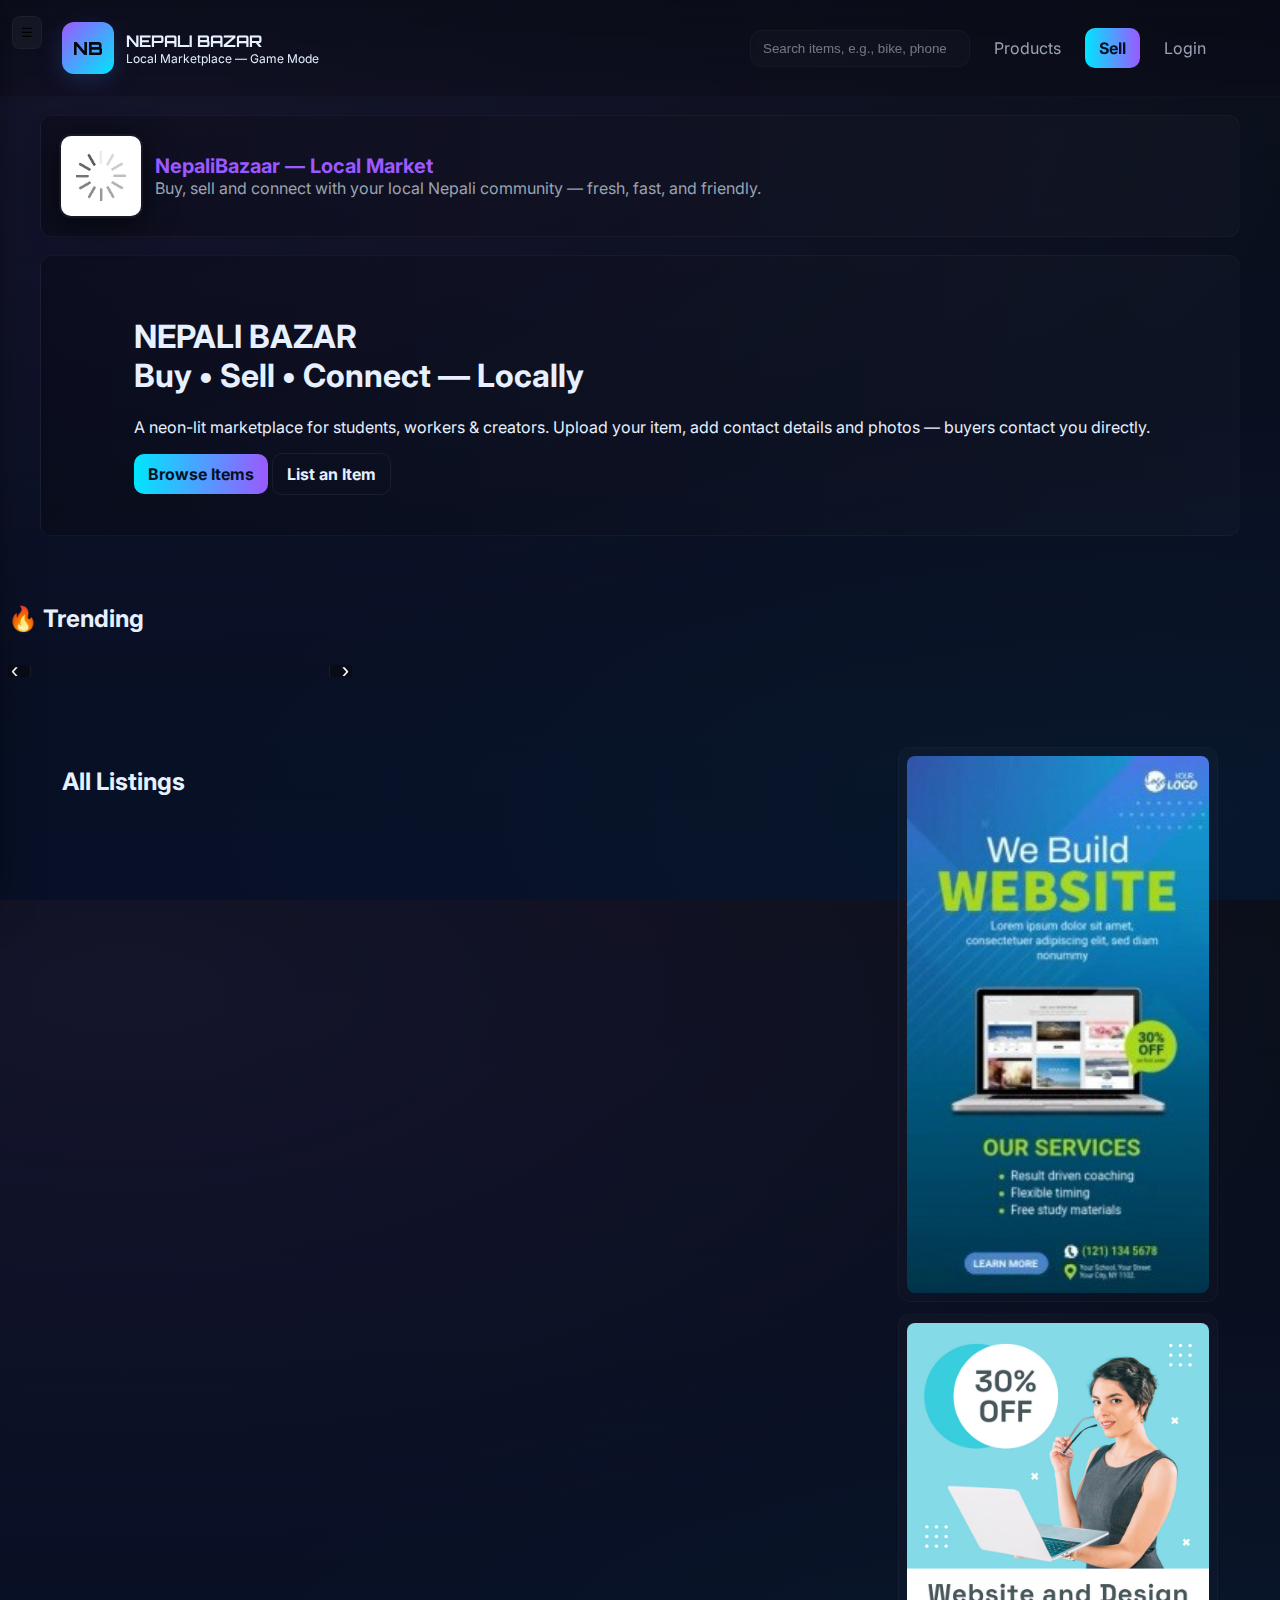
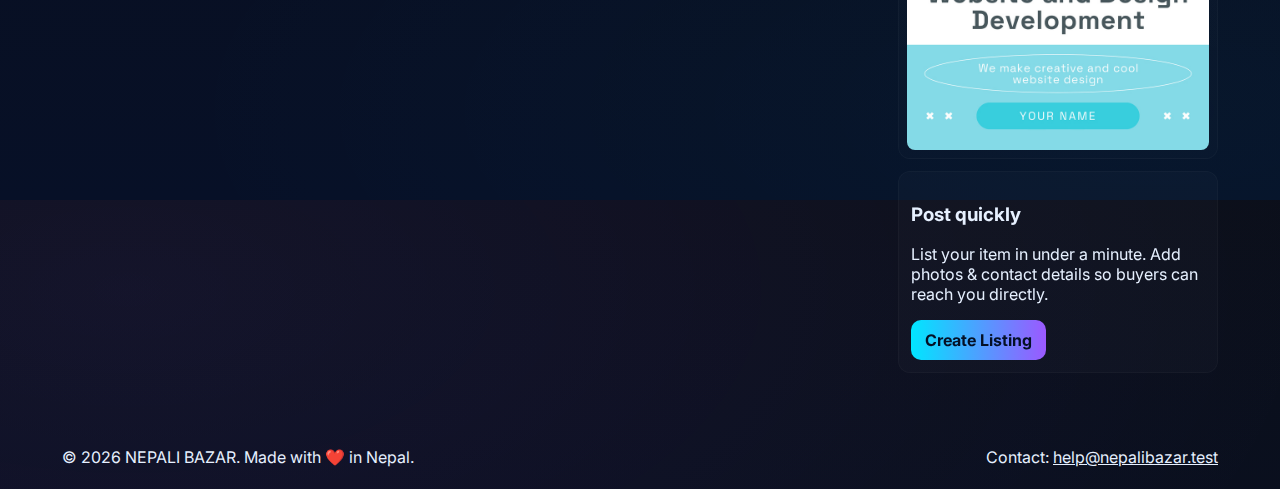
<file: index.html>
<!doctype html>
<html lang="en">
<head>
  <meta charset="utf-8" />
  <meta name="viewport" content="width=device-width,initial-scale=1" />
  <title>Nepali Bazar — Home</title>

  <!-- Fonts -->
  <link href="https://fonts.googleapis.com/css2?family=Orbitron:wght@500;700;900&family=Inter:wght@300;400;600;700&display=swap" rel="stylesheet">

  <!-- Main CSS -->
  <link rel="stylesheet" href="css/styles.css">

  <!-- Config + product data -->
  <script src="js/config.js"></script>
  <script src="js/product-data.js"></script>
</head>
<body class="dark-bg">

  <!-- Header -->
  <header class="site-header">
    <div class="container header-inner">
      <a href="index.html" class="brand">
        <div class="logo">NB</div>
        <div class="brand-text">
          <div class="brand-title"><span class="site-name">NEPALI BAZAR</span></div>
          <div class="brand-sub">Local Marketplace — Game Mode</div>
        </div>
      </a>

      <nav class="nav">
        <input id="global-search" placeholder="Search items, e.g., bike, phone" class="search-input" />
        <a href="products.html" class="nav-link">Products</a>
        <a href="sell.html" class="nav-link cta">Sell</a>
        <a href="login.html" id="login-link" class="nav-link">Login</a>
        <span id="user-info" class="nav-link" style="display:none;">
          <span id="username-display"></span> | <a href="#" id="logout-btn">Logout</a>
        </span>
      </nav>
    </div>
  </header>

  <!-- Hero banner inserted by assistant -->
  <section class="hero">
    <div class="hero-inner">
      <img src="assets/images/hero-1.jpg" alt="NepaliBazar logo" class="hero-logo"/>
      <div class="hero-text">
        <h1>NepaliBazaar — Local Market</h1>
        <p>Buy, sell and connect with your local Nepali community — fresh, fast, and friendly.</p>
      </div>
    </div>
  </section>

  <!-- Left collapsible sidebar -->
  <div id="leftbar" class="leftbar">
    <button id="left-close" class="left-close">✕</button>
    <nav>
      <a href="index.html">Home</a>
      <a href="products.html">Products</a>
      <a href="sell.html">Sell</a>
      <a href="profile.html">Profile</a>
    </nav>
  </div>
  <button id="left-toggle" class="left-toggle">☰</button>


  <!-- Hero -->
  <section class="hero">
    <div class="hero-overlay"></div>
    <div class="container hero-inner">
      <div class="hero-left">
        <h1 class="hero-title"><span class="accent site-name">NEPALI BAZAR</span><br>Buy • Sell • Connect — Locally</h1>
        <p class="hero-sub">A neon-lit marketplace for students, workers & creators. Upload your item, add contact details and photos — buyers contact you directly.</p>
        <div class="hero-cta">
          <a class="btn btn-primary" href="products.html">Browse Items</a>
          <a class="btn btn-ghost" href="sell.html">List an Item</a>
        </div>
      </div>
      <div class="hero-right"><!-- Dynamic featured ad injected --></div>
    </div>
  </section>

  <!-- Trending Section -->
  <section class="section trending container">
    <div class="section-head">
      <h2>🔥 Trending</h2>
    </div>
    <div class="trending-wrapper">
      <button class="arrow left" id="trending-left">&#8249;</button>
      <div class="trending-scroll" id="trending-scroll"></div>
      <button class="arrow right" id="trending-right">&#8250;</button>
    </div>
  </section>

  <!-- All Listings -->
  <main class="container main-grid">
    <section class="content">
      <div class="section-head"><h2>All Listings</h2></div>
      <div id="home-grid" class="card-grid"></div>
    </section>

    <aside class="sidebar">
      <div class="ad-slot"><img src="assets/images/ad1.jpg" alt="Ad 1" onerror="this.style.display='none'"/></div>
      <div class="ad-slot small"><img src="assets/images/ad2.jpg" alt="Ad 2" onerror="this.style.display='none'"/></div>
      <div class="sidebar-card">
        <h3>Post quickly</h3>
        <p class="muted">List your item in under a minute. Add photos & contact details so buyers can reach you directly.</p>
        <a class="btn btn-primary" href="sell.html">Create Listing</a>
      </div>
    </aside>
  </main>

  <!-- Footer -->
  <footer class="site-footer">
    <div class="container footer-inner">
      <div>© <span id="year"></span> <span class="site-name"></span>. Made with ❤️ in Nepal.</div>
      <div class="muted">Contact: <a href="mailto:help@nepalibazar.test">help@nepalibazar.test</a></div>
    </div>
  </footer>

  <!-- Scripts -->
  <script src="js/app.js"></script>
  <script src="js/nb-fixes.js"></script>
  <script>
    // Footer branding
    document.getElementById('year').textContent = new Date().getFullYear();
    document.querySelectorAll('.site-name').forEach(el => el.textContent = window.SITE_NAME || 'NEPALI BAZAR');

    // User session
    const loggedUser = localStorage.getItem("nb_logged_in_user");
    const loginLink = document.getElementById("login-link");
    const userInfo = document.getElementById("user-info");
    const usernameDisplay = document.getElementById("username-display");
    const logoutBtn = document.getElementById("logout-btn");

    if(loggedUser){
      loginLink.style.display = "none";
      userInfo.style.display = "inline";
      usernameDisplay.textContent = loggedUser;
    } else {
      loginLink.style.display = "inline";
      userInfo.style.display = "none";
    }

    logoutBtn.addEventListener("click", e => {
      e.preventDefault();
      localStorage.removeItem("nb_logged_in_user");
      location.reload();
    });

    // TRENDING (Pinned Ads)
    const trendingScroll = document.getElementById("trending-scroll");

    function renderTrending() {
      const pinnedProducts = (window.NB_PRODUCTS || []).filter(p => p.pinned);
      trendingScroll.innerHTML = "";
      pinnedProducts.forEach(p => {
        const card = document.createElement("div");
        card.className = "trending-card";
        card.innerHTML = `
          <img src="${p.images?.[0] || 'assets/images/placeholder.jpg'}" alt="${p.title}">
          <div class="info">
            <h4>${p.title}</h4>
            <p>Rs. ${p.price}</p>
          </div>`;
        trendingScroll.appendChild(card);
      });
    }

    document.getElementById("trending-left").onclick = () => {
      trendingScroll.scrollBy({ left: -300, behavior: "smooth" });
    };
    document.getElementById("trending-right").onclick = () => {
      trendingScroll.scrollBy({ left: 300, behavior: "smooth" });
    };

    // ALL LISTINGS
    let products = window.NB_PRODUCTS || [];
    const homeGrid = document.getElementById("home-grid");

    function saveProducts() {
      window.NB_PRODUCTS = products;
      localStorage.setItem(window.LOCAL_STORAGE_KEY || "nb_products_v1", JSON.stringify(products));
    }

    function renderHomeListings() {
      homeGrid.innerHTML = "";
      products.forEach(product => {
        const card = document.createElement("div");
        card.className = "product-card";
        card.innerHTML = `
          <img src="${product.images?.[0] || 'assets/images/placeholder.jpg'}" alt="">
          <h3>${product.title}</h3>
          <p>Price: Rs. ${product.price}</p>
          <p>Seller: ${product.seller}</p>
          <p>Location: ${product.location}</p>
          <p>${product.description}</p>
          ${loggedUser === "sohaum" ? `
            <button class="delete-btn">Delete</button>
            <button class="pin-btn">${product.pinned ? "📌 Unpin" : "📌 Pin"}</button>
          ` : ""}`;

        if(loggedUser === "sohaum") {
          // Delete button
          card.querySelector(".delete-btn").addEventListener("click", () => {
            if(confirm("Delete this listing?")) {
              products = products.filter(p => p.id !== product.id);
              saveProducts();
              renderHomeListings();
              renderTrending();
            }
          });

          // Pin button
          card.querySelector(".pin-btn").addEventListener("click", () => {
            const pinnedCount = products.filter(p => p.pinned).length;
            if(!product.pinned && pinnedCount >= 10) {
              alert("You can only pin up to 10 ads in Trending!");
              return;
            }
            product.pinned = !product.pinned;
            saveProducts();
            renderHomeListings();
            renderTrending();
          });
        }

        homeGrid.appendChild(card);
      });
    }

    renderHomeListings();
    renderTrending();
  </script>
  <script>
    // Left sidebar toggle
    (function(){
      const left = document.getElementById('leftbar');
      const toggle = document.getElementById('left-toggle');
      const closeBtn = document.getElementById('left-close');
      function openLeft(){ document.body.classList.add('left-open'); }
      function closeLeft(){ document.body.classList.remove('left-open'); }
      if(toggle) toggle.addEventListener('click', openLeft);
      if(closeBtn) closeBtn.addEventListener('click', closeLeft);
      // allow ESC to close
      document.addEventListener('keydown', function(e){ if(e.key === 'Escape') closeLeft(); });
    })();
  </script>
</body>
</html>
</file>
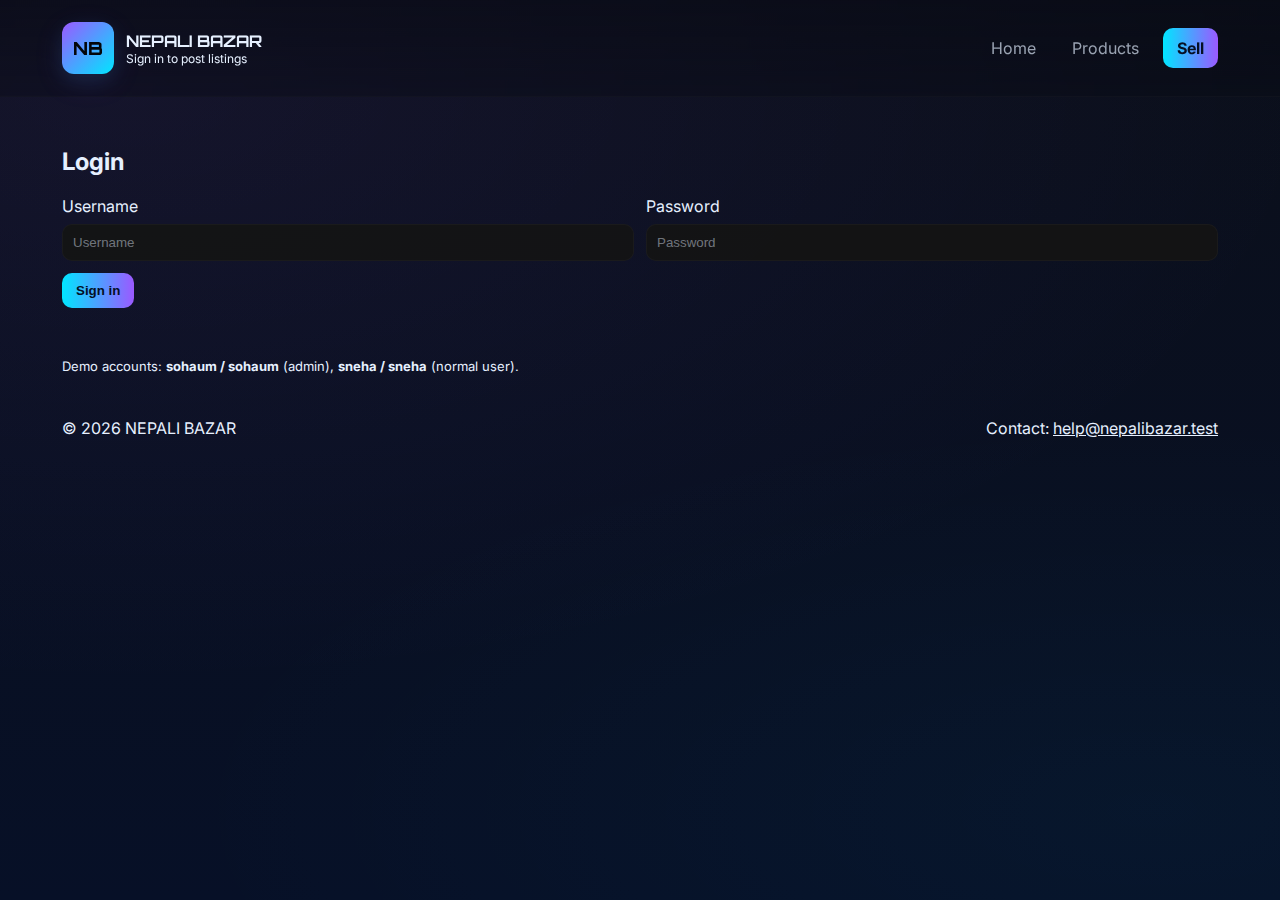
<file: login.html>
<!doctype html>
<html lang="en">
<head>
  <meta charset="utf-8" />
  <meta name="viewport" content="width=device-width,initial-scale=1" />
  <title>Login — Nepali Bazar</title>

  <!-- Fonts -->
  <link href="https://fonts.googleapis.com/css2?family=Orbitron:wght@500;700;900&family=Inter:wght@300;400;600;700&display=swap" rel="stylesheet">

  <!-- Main CSS -->
  <link rel="stylesheet" href="css/styles.css">
  <script src="js/config.js"></script>
  <script src="js/product-data.js"></script>
</head>
<body class="dark-bg">
  <header class="site-header">
    <div class="container header-inner">
      <a href="index.html" class="brand">
        <div class="logo">NB</div>
        <div class="brand-text">
          <div class="brand-title"><span class="site-name"></span></div>
          <div class="brand-sub">Sign in to post listings</div>
        </div>
      </a>

      <nav class="nav">
        <a href="index.html" class="nav-link">Home</a>
        <a href="products.html" class="nav-link">Products</a>
        <a href="sell.html" class="nav-link cta">Sell</a>
      </nav>
    </div>
  </header>

  <main class="container auth-wrap">
    <div class="auth-card">
      <h2>Login</h2>
      <form id="login-form" class="form-grid">
        <label>Username
          <input name="username" placeholder="Username" class="input" required />
        </label>
        <label>Password
          <input name="password" type="password" placeholder="Password" class="input" required />
        </label>
        <div class="form-actions">
          <button class="btn btn-primary" type="submit">Sign in</button>
        </div>
        <p id="login-msg" class="muted small"></p>
      </form>
      <div style="margin-top:12px" class="muted small">
        Demo accounts: <strong>sohaum / sohaum</strong> (admin), <strong>sneha / sneha</strong> (normal user).
      </div>
    </div>
  </main>

  <footer class="site-footer">
    <div class="container footer-inner">
      <div>© <span id="year"></span> <span class="site-name"></span></div>
      <div class="muted">Contact: <a href="mailto:help@nepalibazar.test">help@nepalibazar.test</a></div>
    </div>
  </footer>

  <script src="js/app.js"></script>
  <script>
    document.addEventListener("DOMContentLoaded", function(){
      document.getElementById('year').textContent = new Date().getFullYear();
      document.querySelectorAll('.site-name').forEach(el => el.textContent = window.SITE_NAME || 'NEPALI BAZAR');

      // demo credentials
      const accounts = {
        sohaum: 'sohaum', // admin
        sneha: 'sneha'    // regular user
      };

      const loginForm = document.getElementById('login-form');
      const loginMsg = document.getElementById('login-msg');

      loginForm.addEventListener('submit', function(e){
        e.preventDefault();
        const username = this.username.value.trim();
        const password = this.password.value.trim();
        if(accounts[username] && accounts[username] === password){
          localStorage.setItem('nb_logged_in_user', username);
          loginMsg.textContent = "✅ Login successful! Redirecting to your profile...";
          setTimeout(()=>{ window.location.href = "profile.html"; }, 600);
        } else {
          loginMsg.textContent = "❌ Invalid username or password!";
        }
      });
    });
  </script>
</body>
</html>
</file>
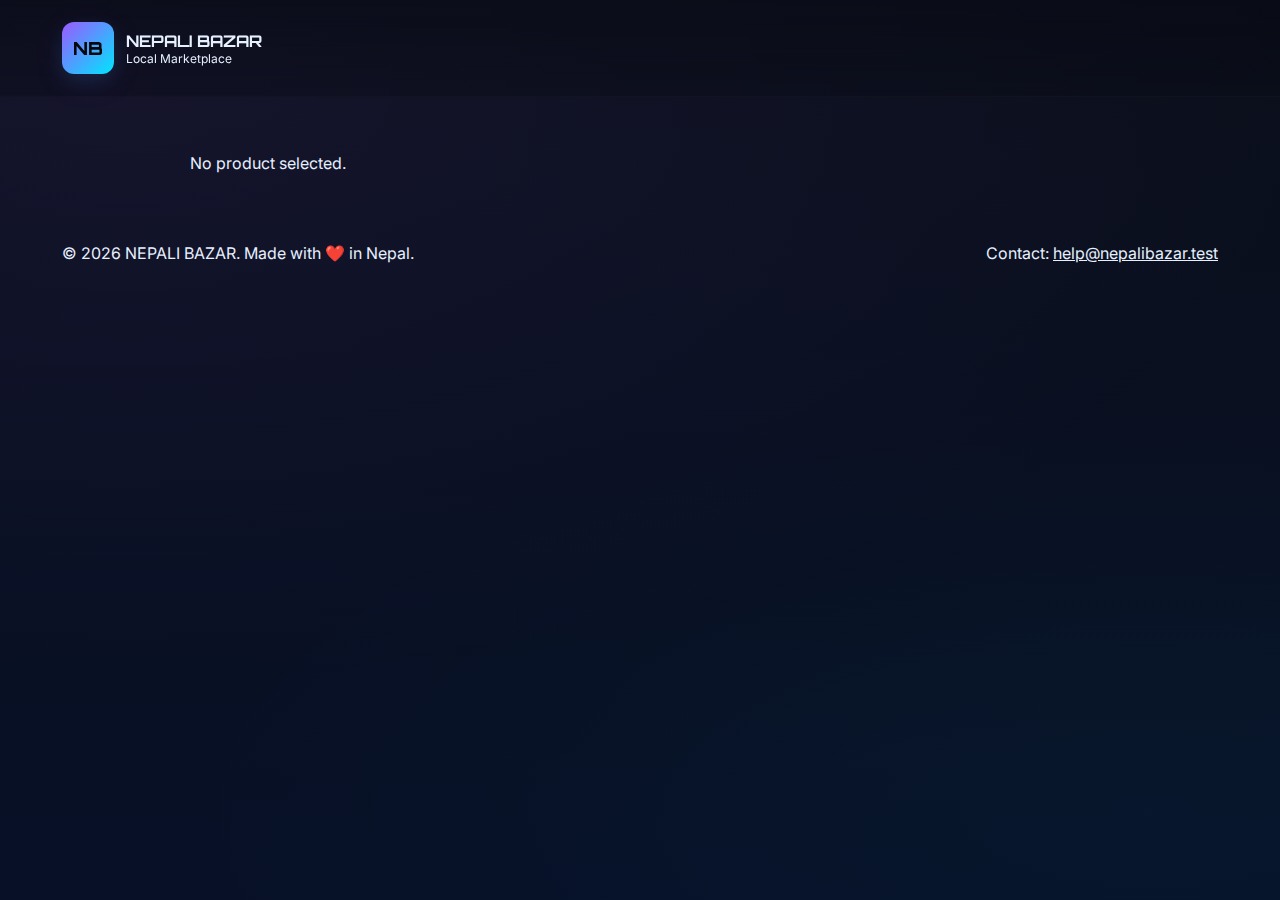
<file: product.html>
<!doctype html>
<html lang="en">
<head>
  <meta charset="utf-8" />
  <meta name="viewport" content="width=device-width,initial-scale=1" />
  <title>Product — Nepali Bazar</title>

  <!-- Fonts -->
  <link href="https://fonts.googleapis.com/css2?family=Orbitron:wght@500;700;900&family=Inter:wght@300;400;600;700&display=swap" rel="stylesheet">

  <!-- Styles -->
  <link rel="stylesheet" href="css/styles.css">

  <!-- Config + Data -->
  <script src="js/config.js"></script>
  <script src="js/product-data.js"></script>
</head>
<body class="dark-bg">

  <!-- Minimal header (no navigation) -->
  <header class="site-header">
    <div class="container header-inner">
      <a href="index.html" class="brand">
        <div class="logo">NB</div>
        <div class="brand-text">
          <div class="brand-title"><span class="site-name"></span></div>
          <div class="brand-sub">Local Marketplace</div>
        </div>
      </a>
    </div>
  </header>

  <!-- Product detail -->
  <main class="container product-detail-wrap" style="padding:2rem 0;">
    <div id="product-detail" class="product-detail" style="max-width:900px;margin:0 auto;"></div>
  </main>

  <!-- Footer -->
  <footer class="site-footer">
    <div class="container footer-inner">
      <div>© <span id="year"></span> <span class="site-name"></span>. Made with ❤️ in Nepal.</div>
      <div class="muted">Contact: <a href="mailto:help@nepalibazar.test">help@nepalibazar.test</a></div>
    </div>
  </footer>

  <!-- App -->
  <script src="js/app.js"></script>
  <script>
    // Year + site name
    document.getElementById('year').textContent = new Date().getFullYear();
    document.querySelectorAll('.site-name').forEach(el => el.textContent = window.SITE_NAME || 'NEPALI BAZAR');

    // Render single product
    (function(){
      const url = new URL(window.location.href);
      const id = url.searchParams.get('id');
      if(!id){ document.getElementById('product-detail').innerHTML = '<p class="muted">No product selected.</p>'; return; }

      const products = (typeof window.getProducts === 'function') ? window.getProducts() : (window.NB_PRODUCTS||[]);
      const product = products.find(p => p.id === id);
      if(!product){ document.getElementById('product-detail').innerHTML = '<p class="muted">Product not found.</p>'; return; }

      function escapeHtml(s){ return s ? String(s).replace(/[&<>\"']/g, m=> ({'&':'&amp;','<':'&lt;','>':'&gt;','"':'&quot;',"'":'&#39;'})[m]) : ""; }
      function numberWithCommas(x){ try{ return Number(x).toLocaleString('en-IN'); }catch(e){ return x; } }

      const img = product.images && product.images[0] ? product.images[0] : 'assets/images/placeholder.jpg';
      const priceDisplay = (Number(product.price) === 0) ? 'FREE' : (product.currency || 'Rs.') + ' ' + numberWithCommas(product.price);

      const html = `
        <div style="display:flex;flex-wrap:wrap;gap:2rem;align-items:flex-start;">
          <div style="flex:1;min-width:260px;">
            <img src="${escapeHtml(img)}" alt="${escapeHtml(product.title)}" style="width:100%;border-radius:12px;object-fit:cover;" onerror="this.src='assets/images/placeholder.jpg'"/>
          </div>
          <div style="flex:1;min-width:260px;">
            <h1 style="margin-top:0">${escapeHtml(product.title)}</h1>
            <div style="font-size:1.3rem;font-weight:700;margin:0.5rem 0;">${priceDisplay}</div>
            <div class="muted">Location: ${escapeHtml(product.location||'')}</div>
            <div class="muted">Seller: ${escapeHtml(product.seller||'')}</div>
            <hr style="opacity:0.1;margin:1rem 0;">
            <p>${escapeHtml(product.description||'No description provided.')}</p>
            <div style="margin-top:1.5rem;">
              <a class="btn btn-primary" href="mailto:${encodeURIComponent(product.contact)}?subject=${encodeURIComponent('Interested in '+product.title)}">Contact Seller</a>
            </div>
          </div>
        </div>
      `;
      document.getElementById('product-detail').innerHTML = html;
    })();
  </script>
</body>
</html>
</file>
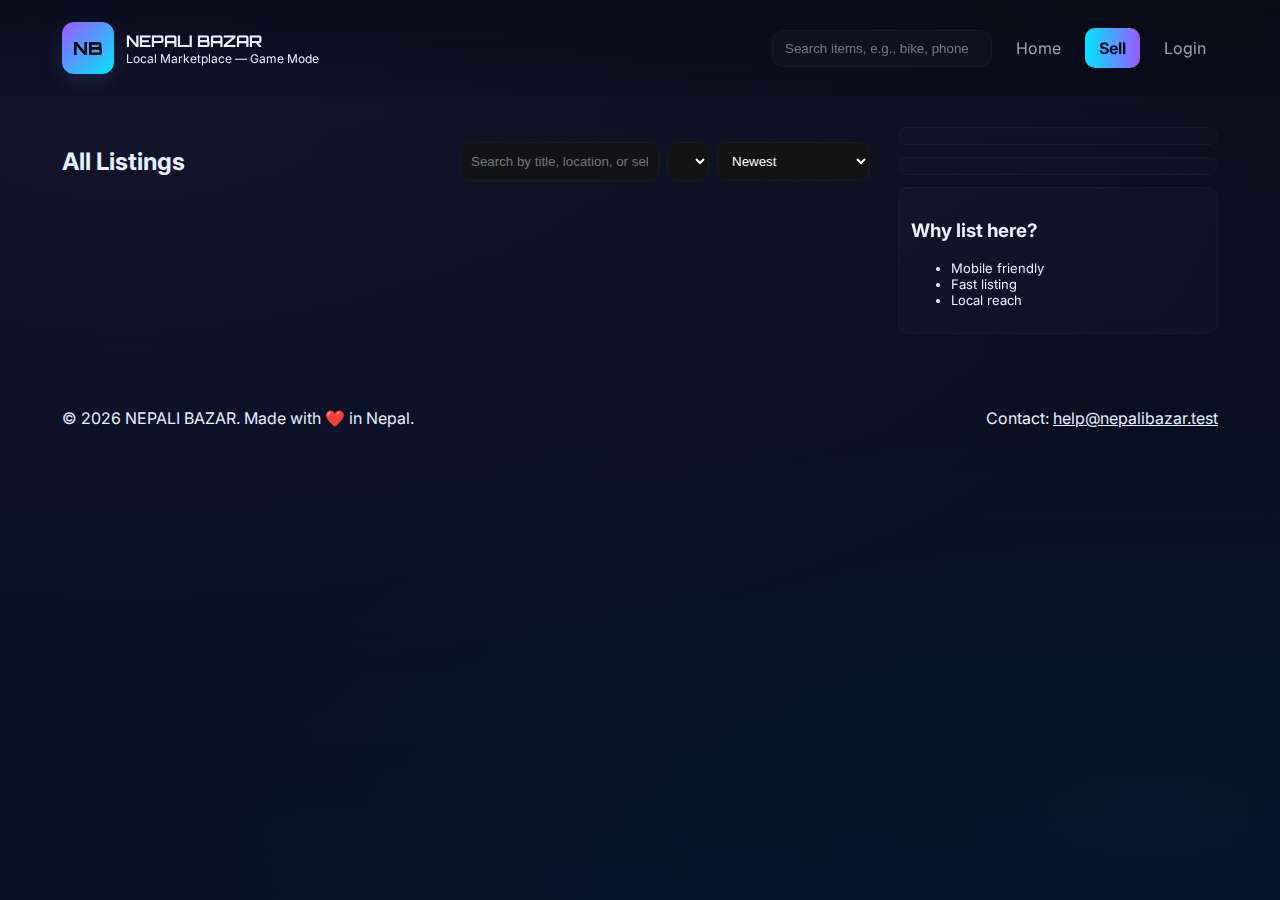
<file: products.html>
<!doctype html>
<html lang="en">
<head>
  <meta charset="utf-8" />
  <meta name="viewport" content="width=device-width,initial-scale=1" />
  <title>Products — Nepali Bazar</title>

  <!-- Fonts -->
  <link href="https://fonts.googleapis.com/css2?family=Orbitron:wght@500;700;900&family=Inter:wght@300;400;600;700&display=swap" rel="stylesheet">

  <!-- Main CSS -->
  <link rel="stylesheet" href="css/styles.css">

  <!-- Config + product bootstrap -->
  <script src="js/config.js"></script>
  <script src="js/product-data.js"></script>
</head>
<body class="dark-bg">
  <!-- Header -->
  <header class="site-header">
    <div class="container header-inner">
      <a href="index.html" class="brand">
        <div class="logo">NB</div>
        <div class="brand-text">
          <div class="brand-title"><span class="site-name"></span></div>
          <div class="brand-sub">Local Marketplace — Game Mode</div>
        </div>
      </a>

      <nav class="nav">
        <input id="global-search-top" placeholder="Search items, e.g., bike, phone" class="search-input" />
        <a href="index.html" class="nav-link">Home</a>
        <a href="sell.html" class="nav-link cta">Sell</a>
        <a href="login.html" id="login-link" class="nav-link">Login</a>
        <span id="user-info" class="nav-link" style="display:none;">
          <span id="username-display"></span> | <a href="#" id="logout-btn">Logout</a>
        </span>
      </nav>
    </div>
  </header>

  <!-- Main Content -->
  <main class="container main-grid products-page">
    <section class="content wide">
      <div class="section-head">
        <h2>All Listings</h2>
        <div class="controls">
          <input id="search-products" class="input" placeholder="Search by title, location, or seller" />
          <select id="filter-category" class="select"></select>
          <select id="filter-sort" class="select">
            <option value="new">Newest</option>
            <option value="price-asc">Price: Low → High</option>
            <option value="price-desc">Price: High → Low</option>
          </select>
        </div>
      </div>

      <div class="content-grid">
        <div id="products-grid" class="card-grid products-grid"></div>
      </div>

      <div id="products-pagination" class="pagination"></div>
    </section>

    <aside class="sidebar">
      <!-- Ads injected by app.js -->
      <div class="ad-slot tall"></div>
      <div class="ad-slot small"></div>

      <div class="sidebar-card">
        <h3>Why list here?</h3>
        <ul class="muted small">
          <li>Mobile friendly</li>
          <li>Fast listing</li>
          <li>Local reach</li>
        </ul>
      </div>
    </aside>
  </main>

  <!-- Footer -->
  <footer class="site-footer">
    <div class="container footer-inner">
      <div>© <span id="year"></span> <span class="site-name"></span>. Made with ❤️ in Nepal.</div>
      <div class="muted">Contact: <a href="mailto:help@nepalibazar.test">help@nepalibazar.test</a></div>
    </div>
  </footer>

  <!-- Scripts -->
  <script src="js/app.js"></script>
  <script>
    // Footer branding
    document.getElementById('year').textContent = new Date().getFullYear();
    document.querySelectorAll('.site-name').forEach(el => el.textContent = window.SITE_NAME || 'NEPALI BAZAR');

    // Logged-in state
    const loggedUser = localStorage.getItem("nb_logged_in_user");
    const loginLink = document.getElementById("login-link");
    const userInfo = document.getElementById("user-info");
    const usernameDisplay = document.getElementById("username-display");
    const logoutBtn = document.getElementById("logout-btn");

    if (loggedUser) {
      loginLink.style.display = "none";
      userInfo.style.display = "inline";
      usernameDisplay.textContent = loggedUser;
    } else {
      loginLink.style.display = "inline";
      userInfo.style.display = "none";
    }

    logoutBtn.addEventListener("click", function(e){
      e.preventDefault();
      localStorage.removeItem("nb_logged_in_user");
      location.reload();
    });
  </script>
  <script src="js/nb-fixes.js"></script>
</body>
</html>
</file>
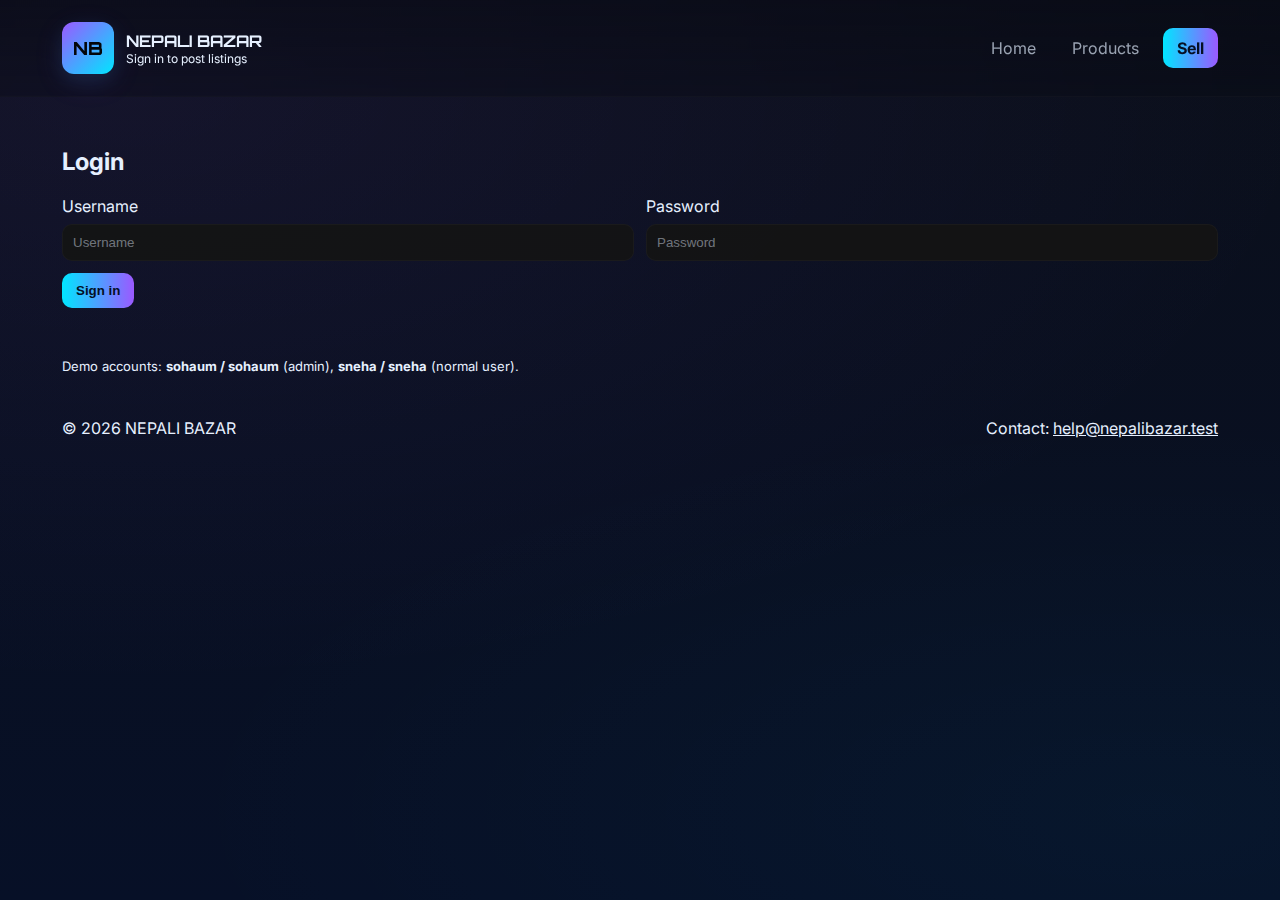
<file: profile.html>
<!doctype html>
<html lang="en">
<head>
  <meta charset="utf-8" />
  <meta name="viewport" content="width=device-width,initial-scale=1" />
  <title>Profile — Nepali Bazar</title>

  <!-- Fonts -->
  <link href="https://fonts.googleapis.com/css2?family=Orbitron:wght@500;700;900&family=Inter:wght@300;400;600;700&display=swap" rel="stylesheet">

  <!-- Main CSS -->
  <link rel="stylesheet" href="css/styles.css">
  <style>
    /* small tweak for layout parity with index but no hero */
    .profile-header-note { color: var(--muted); margin-bottom: 8px; }
  </style>
  <script src="js/config.js"></script>
  <script src="js/product-data.js"></script>
</head>
<body class="dark-bg">
  <header class="site-header">
    <div class="container header-inner">
      <a href="index.html" class="brand">
        <div class="logo">NB</div>
        <div class="brand-text">
          <div class="brand-title"><span class="site-name"></span></div>
          <div class="brand-sub">Your profile & listings</div>
        </div>
      </a>

      <nav class="nav">
        <input id="global-search-top" placeholder="Search items..." class="search-input" />
        <a href="index.html" class="nav-link">Home</a>
        <a href="products.html" class="nav-link">Products</a>
        <a href="sell.html" class="nav-link cta">Sell</a>
        <a href="login.html" id="login-link" class="nav-link">Login</a>
        <span id="user-info" class="nav-link" style="display:none;">
          <span id="username-display"></span> | <a href="#" id="logout-btn">Logout</a>
        </span>
        <a id="profile-link" class="nav-link" href="profile.html" style="display:none;">Profile</a>
      </nav>
    </div>
  </header>

  <main class="container main-grid">
    <section class="content">
      <div class="section-head">
        <h2>Profile - Your Listings </h2>
        <div class="controls">
          <a class="btn btn-primary" href="sell.html">Create Listing</a>
        </div>
      </div>

      <p class="profile-header-note muted small">This page shows listings posted by you. From here you can remove only your items (admin can remove any).</p>

      <div id="profile-listings" class="card-grid"></div>
    </section>

    <aside class="sidebar">
      <div class="ad-slot"></div>
      <div class="ad-slot small"></div>

      <div class="sidebar-card">
        <h3>Profile actions</h3>
        <p class="muted small">Signed in as <strong id="profile-username"></strong></p>
        <p class="muted small">Only items you posted are shown here. Admin (sohaum) can delete all items.</p>
      </div>
    </aside>
  </main>

  <footer class="site-footer">
    <div class="container footer-inner">
      <div>© <span id="year"></span> <span class="site-name"></span></div>
      <div class="muted">Contact: <a href="mailto:help@nepalibazar.test">help@nepalibazar.test</a></div>
    </div>
  </footer>

  <!-- Optional modal placeholder used by app.js -->
  <div id="nb-modal" class="nb-modal" style="display:none;">
    <div class="nb-modal-content">
      <button class="nb-modal-close">✕</button>
      <div id="nb-modal-body"></div>
    </div>
  </div>

  <script src="js/app.js"></script>
  <script>
    // basic setup for profile page
    document.getElementById('year').textContent = new Date().getFullYear();
    document.querySelectorAll('.site-name').forEach(el => el.textContent = window.SITE_NAME || 'NEPALI BAZAR');

    // enforce login
    (function(){
      const user = localStorage.getItem('nb_logged_in_user');
      if(!user){
        alert('Please log in to access your profile.');
        window.location.href = 'login.html';
        return;
      }
      document.getElementById('profile-username').textContent = user;

      // show profile link in header (app.js will also ensure header UI)
      const p = document.getElementById('profile-link'); if(p) p.style.display = 'inline';

      // render profile listings (app.js exposes renderProfilePage)
      if(window.renderProfilePage) window.renderProfilePage();
    })();
  </script>
</body>
</html>
</file>
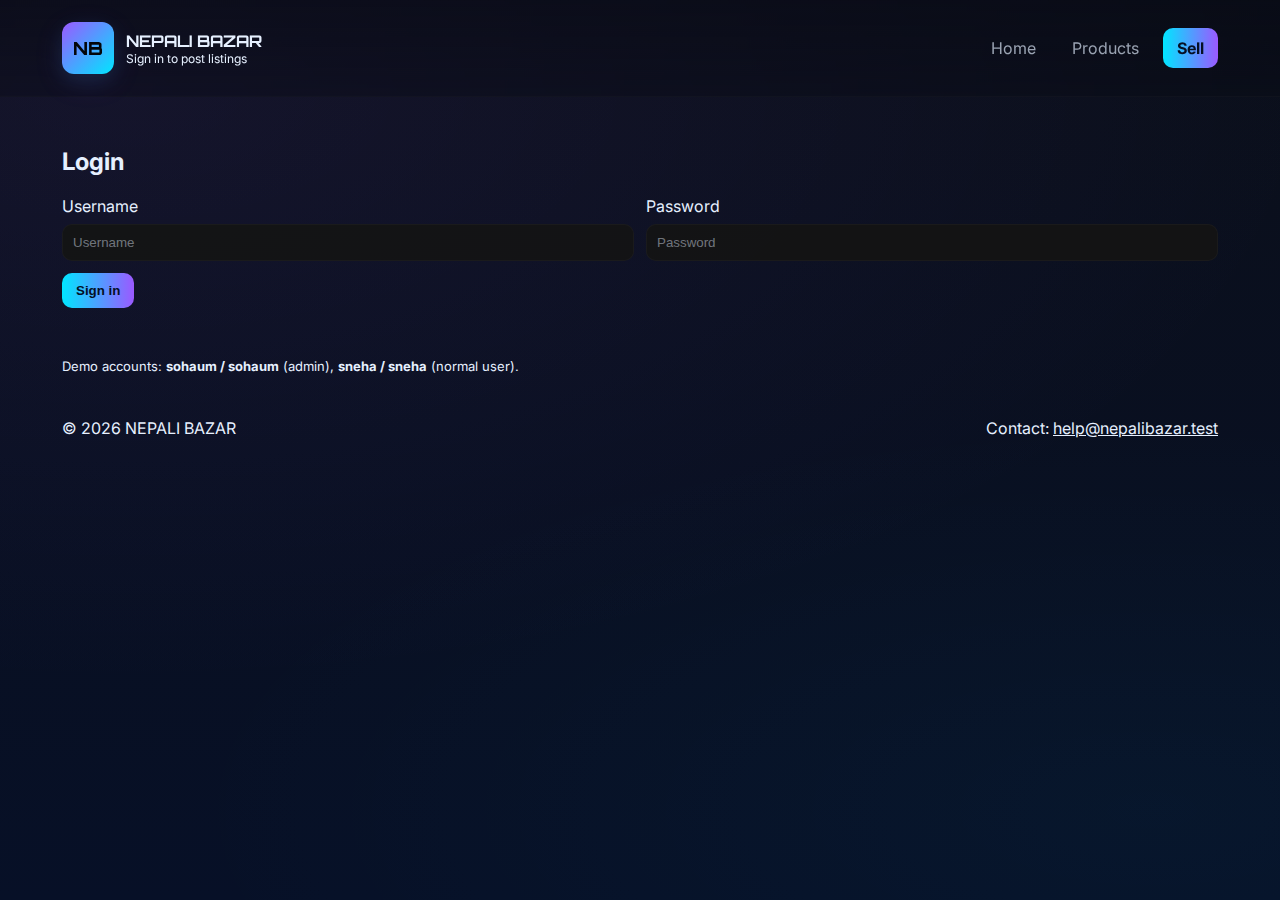
<file: sell.html>
<!doctype html>
<html lang="en">
<head>
  <meta charset="utf-8" />
  <meta name="viewport" content="width=device-width,initial-scale=1" />
  <title>Sell — Nepali Bazar</title>

  <!-- Fonts -->
  <link href="https://fonts.googleapis.com/css2?family=Orbitron:wght@500;700;900&family=Inter:wght@300;400;600;700&display=swap" rel="stylesheet">

  <!-- Main CSS -->
  <link rel="stylesheet" href="css/styles.css">

  <script src="js/config.js"></script>
  <script src="js/product-data.js"></script>
</head>
<body class="dark-bg">

  <!-- Header -->
  <header class="site-header">
    <div class="container header-inner">
      <a href="index.html" class="brand">
        <div class="logo">NB</div>
        <div class="brand-text">
          <div class="brand-title"><span class="site-name"></span></div>
          <div class="brand-sub">Post your item — Easy & fast</div>
        </div>
      </a>

      <nav class="nav">
        <input id="global-search-sell" placeholder="Search items..." class="search-input" />
        <a href="index.html" class="nav-link">Home</a>
        <a href="products.html" class="nav-link">Products</a>
        <a href="login.html" id="login-link" class="nav-link">Login</a>
        <span id="user-info" class="nav-link" style="display:none;">
          <span id="username-display"></span> | <a href="#" id="logout-btn">Logout</a>
        </span>
      </nav>
    </div>
  </header>

  <!-- Main -->
  <main class="container sell-wrap">
    <section class="sell-card">
      <h2>Create a listing</h2>
      <p class="muted">No buyers here — only contact details will be shown. Add good photos and a clear contact method.</p>

      <form id="sell-form" class="form-grid">
        <label>Title
          <input name="title" required maxlength="100" class="input" placeholder="e.g. Gaming laptop GTX 1660 - Kathmandu"/>
        </label>

        <label>Category
          <select name="category" class="select">
            <option>Electronics</option>
            <option>Vehicles</option>
            <option>Books</option>
            <option>Clothing</option>
            <option>Furniture</option>
            <option>Other</option>
          </select>
        </label>

        <label>Price (Rs)
          <input name="price" id="price-input" type="number" required class="input" placeholder="e.g. 85000" />
        </label>

        <label>Province
          <select name="province" id="province" class="select" required>
            <option value="">Select Province</option>
          </select>
        </label>

        <label>City
          <select name="city" id="city" class="select" required>
            <option value="">Select City</option>
          </select>
        </label>

        <label>Contact (Phone or Email)
          <input name="contact" id="contact-input" required class="input" placeholder="98XXXXXXXX (10 digits) or email@example.com" />
        </label>

        <label>Description
          <textarea name="description" rows="6" class="input" placeholder="Describe condition, age, extras..."></textarea>
        </label>

        <label>Upload photos (up to 6)
          <input id="image-input" name="images" type="file" accept="image/*" multiple class="input" />
        </label>

        <label>Expiry Date (max 7 days)
          <input name="expiryDate" id="expiryDate" type="date" required class="input" />
        </label>

        <div class="preview-area" id="image-preview"></div>

        <div class="form-actions">
          <button class="btn btn-primary" type="submit">Publish Listing</button>
          <button class="btn" type="reset">Reset</button>
        </div>

        <div id="sell-msg" class="muted small"></div>
      </form>
    </section>
  </main>

  <!-- Footer -->
  <footer class="site-footer">
    <div class="container footer-inner">
      <div>© <span id="year"></span> <span class="site-name"></span></div>
      <div class="muted">Contact: <a href="mailto:help@nepalibazar.test">help@nepalibazar.test</a></div>
    </div>
  </footer>

  <!-- Scripts -->
  <script src="js/app.js"></script>
  <script>
    document.addEventListener("DOMContentLoaded", function(){
      // --- Login check ---
      const loggedUser = localStorage.getItem("nb_logged_in_user");
      if(!loggedUser){
        alert("You must log in to post a listing!");
        window.location.href = "login.html";
        return;
      }

      // Navbar user info
      const loginLink = document.getElementById("login-link");
      const userInfo = document.getElementById("user-info");
      const usernameDisplay = document.getElementById("username-display");
      const logoutBtn = document.getElementById("logout-btn");

      loginLink.style.display = "none";
      userInfo.style.display = "inline";
      usernameDisplay.textContent = loggedUser;

      logoutBtn.addEventListener("click", function(e){
        e.preventDefault();
        localStorage.removeItem("nb_logged_in_user");
        window.location.href = "login.html";
      });

      // --- Province/City dropdown ---
      const provinces = {
        "Province 1": ["Biratnagar","Dharan","Itahari"],
        "Madhesh": ["Janakpur","Birgunj","Lahan"],
        "Bagmati": ["Kathmandu","Lalitpur","Bhaktapur","Hetauda"],
        "Gandaki": ["Pokhara","Gorkha","Baglung"],
        "Lumbini": ["Butwal","Bhairahawa","Nepalgunj"],
        "Karnali": ["Surkhet","Jumla","Dailekh"],
        "Sudurpashchim": ["Dhangadhi","Mahendranagar","Tikapur"]
      };

      const provinceSelect = document.getElementById("province");
      const citySelect = document.getElementById("city");

      Object.keys(provinces).forEach(p=>{
        const opt = document.createElement("option");
        opt.value = p;
        opt.textContent = p;
        provinceSelect.appendChild(opt);
      });

      provinceSelect.addEventListener("change", function(){
        citySelect.innerHTML = '<option value="">Select City</option>';
        (provinces[this.value]||[]).forEach(c=>{
          const opt = document.createElement("option");
          opt.value = c;
          opt.textContent = c;
          citySelect.appendChild(opt);
        });
      });

      // --- Expiry date: limit to today → +7 days ---
      const expiryInput = document.getElementById("expiryDate");
      const today = new Date();
      const yyyy = today.getFullYear();
      const mm = String(today.getMonth()+1).padStart(2,"0");
      const dd = String(today.getDate()).padStart(2,"0");
      const minDate = `${yyyy}-${mm}-${dd}`;
      const maxDate = new Date(today);
      maxDate.setDate(today.getDate() + 7);
      const maxY = maxDate.getFullYear();
      const maxM = String(maxDate.getMonth()+1).padStart(2,"0");
      const maxD = String(maxDate.getDate()).padStart(2,"0");
      expiryInput.min = minDate;
      expiryInput.max = `${maxY}-${maxM}-${maxD}`;

      // Footer year + site name
      document.getElementById('year').textContent = new Date().getFullYear();
      document.querySelectorAll('.site-name').forEach(el => el.textContent = window.SITE_NAME || 'NEPALI BAZAR');
    });
  </script>
  <script src="js/nb-fixes.js"></script>
</body>
</html>
</file>
<file: css/styles.css>
/* NEPALI BAZAR - Game-like neon aesthetic CSS
   Cleaned version without Hero
*/

:root{
  --bg-1: #0b0f1a;
  --bg-2: #071027;
  --neon-1: #00e6ff;
  --neon-2: #9b59ff;
  --glass: rgba(255,255,255,0.04);
  --muted: #9aa3b2;
  --maxwidth: 1200px;
  --radius: 14px;
  --accent: #00e6ff;
  --accent-2: #9b59ff;
}

/* Base */
*{box-sizing:border-box}
html,body{height:100%}
body{
  margin:0;
  font-family:"Inter", system-ui, -apple-system, "Segoe UI", Roboto, "Helvetica Neue", Arial;
  background: radial-gradient(1200px 600px at 10% 10%, rgba(155,89,255,0.07), transparent),
              radial-gradient(1000px 400px at 90% 90%, rgba(0,230,255,0.03), transparent),
              linear-gradient(180deg,var(--bg-1),var(--bg-2));
  color:#e6f0ff;
  -webkit-font-smoothing:antialiased;
  -moz-osx-font-smoothing:grayscale;
  min-height:100%;
}

/* animated star grid */
body::before{
  content:"";
  position:fixed;
  inset:0;
  background-image:
    radial-gradient(1px 1px at 10% 20%, rgba(255,255,255,0.06) 50%, transparent 51%),
    radial-gradient(1px 1px at 60% 40%, rgba(255,255,255,0.04) 50%, transparent 51%),
    radial-gradient(1px 1px at 40% 80%, rgba(255,255,255,0.03) 50%, transparent 51%);
  opacity:0.6;
  pointer-events:none;
  animation: twinkle 6s linear infinite;
}
@keyframes twinkle{
  0%{transform:translateY(0)}
  50%{transform:translateY(-8px)}
  100%{transform:translateY(0)}
}

/* Layout helpers */
.container{max-width:var(--maxwidth);margin:0 auto;padding:22px}
.header-inner, .footer-inner{display:flex;align-items:center;justify-content:space-between;gap:16px}

/* Header */
.site-header{
  position:sticky;
  top:0;
  z-index:40;
  backdrop-filter: blur(6px);
  border-bottom:1px solid rgba(255,255,255,0.03);
  margin-bottom:8px;
  background:linear-gradient(180deg, rgba(8,10,20,0.6), rgba(8,10,20,0.35));
}
.brand{display:flex;align-items:center;gap:12px;text-decoration:none;color:inherit}
.logo{
  width:52px;height:52px;border-radius:12px;display:grid;place-items:center;
  background:linear-gradient(135deg,var(--neon-2),var(--neon-1));
  color:#03060a;font-weight:800;font-family:"Orbitron",sans-serif;font-size:18px;
  box-shadow:0 8px 30px rgba(155,89,255,0.12), 0 6px 20px rgba(0,230,255,0.08);
}
.brand-title{font-weight:700;font-family:"Orbitron",sans-serif}
.brand-sub{font-size:12px;color:var(--muted)}

/* Nav */
.nav{display:flex;align-items:center;gap:12px}
.nav-link{color:var(--muted);text-decoration:none;padding:8px 12px;border-radius:10px}
.nav-link:hover{color:white;background:linear-gradient(90deg,rgba(255,255,255,0.03),rgba(255,255,255,0.02))}
.nav-link.cta{background:linear-gradient(90deg,var(--neon-1),var(--neon-2));color:#061024;font-weight:700;padding:10px 14px;border-radius:10px}
.search-input{background:rgba(255,255,255,0.02);border:1px solid rgba(255,255,255,0.03);padding:10px 12px;border-radius:12px;color:#e6f0ff;min-width:220px}
.search-input::placeholder{color:rgba(230,240,255,0.45)}

/* Main grid */
.main-grid{display:grid;grid-template-columns:1fr 320px;gap:20px;padding-bottom:40px}
.content{padding-right:8px}
.sidebar{position:sticky;top:100px;align-self:start}

/* Cards grid */
.card-grid{display:grid;grid-template-columns:repeat(auto-fill,minmax(240px,1fr));gap:18px}
.card{
  background:linear-gradient(180deg, rgba(255,255,255,0.02), rgba(255,255,255,0.01));
  border-radius:12px;padding:12px;border:1px solid rgba(255,255,255,0.03);
  box-shadow:0 6px 26px rgba(10,14,24,0.6);
  transition:transform .18s ease, box-shadow .18s ease;
  display:flex;flex-direction:column;gap:10px;
}
.card:hover{transform:translateY(-8px);box-shadow:0 20px 60px rgba(0,0,0,0.7)}
.card .thumb{height:160px;border-radius:10px;overflow:hidden;background:#061024;display:grid;place-items:center}
.card .thumb img{width:100%;height:100%;object-fit:cover;display:block}
.card .title{font-weight:700}
.card .price{color:var(--neon-1);font-weight:800}
.card .meta{display:flex;justify-content:space-between;align-items:center;font-size:13px;color:var(--muted)}

/* Sidebar ads */
.ad-slot{background:linear-gradient(180deg, rgba(255,255,255,0.02), rgba(255,255,255,0.01));border-radius:12px;padding:8px;margin-bottom:12px;border:1px solid rgba(255,255,255,0.03)}
.ad-slot img{display:block;width:100%;height:auto;border-radius:8px}
.sidebar-card{padding:12px;background:rgba(255,255,255,0.02);border-radius:12px;border:1px solid rgba(255,255,255,0.03);margin-bottom:12px}

/* Buttons */
.btn{display:inline-block;padding:10px 14px;border-radius:10px;background:transparent;color:#e6f0ff;border:1px solid rgba(255,255,255,0.04);font-weight:700;cursor:pointer;text-decoration:none;transition:transform .18s ease, box-shadow .18s ease}
.btn:hover{
  transform: translateY(-2px) scale(1.03);
  box-shadow: 0 0 12px var(--neon-1), 0 0 24px var(--neon-2);
}
.btn-primary{background:linear-gradient(90deg,var(--neon-1),var(--neon-2));color:#041026;border:none}
.btn-primary:hover{background:linear-gradient(90deg,var(--neon-2),var(--neon-1))}
.btn-ghost{background:transparent;border:1px solid rgba(255,255,255,0.06)}
.btn-danger{background:rgba(255,40,40,0.12);border:1px solid rgba(255,40,40,0.18);color:#ffb3b3}

/* Section head */
.section-head{display:flex;justify-content:space-between;align-items:center;margin-bottom:12px}
.controls{display:flex;gap:8px}

/* inputs */
.select,.input{background:rgba(20,20,20,0.95);border:1px solid rgba(255,255,255,0.03);padding:10px;border-radius:10px;color:#fff}
textarea{background:rgba(20,20,20,0.95);border:1px solid rgba(255,255,255,0.03);color:#fff;padding:10px;border-radius:8px}
.select option{background:rgba(20,20,20,0.95);color:#fff}
.search-input::placeholder,.input::placeholder,textarea::placeholder{color:rgba(230,240,255,0.45)}
.select:hover,.input:hover,.search-input:hover{box-shadow:0 6px 20px rgba(0,230,255,0.06)}

/* Product detail */
.product-detail-wrap{padding:28px 0}
.product-detail{display:grid;grid-template-columns:520px 1fr;gap:20px}
.gallery{border-radius:12px;overflow:hidden;border:1px solid rgba(255,255,255,0.03)}
.gallery .main-img{width:100%;height:420px;object-fit:cover;display:block}
.gallery .thumbs{display:flex;gap:8px;margin-top:8px}
.gallery .thumbs img{width:86px;height:64px;object-fit:cover;border-radius:8px;cursor:pointer;border:2px solid transparent}
.gallery .thumbs img.active{border-color:var(--neon-1)}
.details{padding:12px;background:linear-gradient(180deg, rgba(255,255,255,0.01), rgba(255,255,255,0.01));border-radius:12px;border:1px solid rgba(255,255,255,0.03)}
.details h1{font-family:"Orbitron",sans-serif}
.details .price{font-size:22px;color:var(--neon-1);margin-top:6px}

/* Form */
.sell-wrap{padding:28px 0}
.sell-card{background:linear-gradient(180deg, rgba(255,255,255,0.02), rgba(255,255,255,0.01));padding:18px;border-radius:12px;border:1px solid rgba(255,255,255,0.03)}
.form-grid{display:grid;grid-template-columns:1fr 1fr;gap:12px}
.form-grid label{display:flex;flex-direction:column;gap:8px}
.form-grid .input,.form-grid .select,.form-grid textarea{width:100%}
.form-grid textarea{resize:vertical}
.form-actions{grid-column:1 / -1;display:flex;gap:10px}
.preview-area{grid-column:1 / -1;display:flex;gap:8px;flex-wrap:wrap;margin-top:8px}
.preview-area img{width:120px;height:88px;object-fit:cover;border-radius:8px;border:1px solid rgba(255,255,255,0.03)}
.muted{color:var(--muted)}

/* small screens */
@media (max-width:980px){
  .main-grid{grid-template-columns:1fr;gap:12px}
  .form-grid{grid-template-columns:1fr}
  .product-detail{grid-template-columns:1fr}
}

/* Utility */
.load-more-wrap{text-align:center;margin-top:14px}
.pagination{display:flex;gap:8px;justify-content:center;margin-top:18px}
.small{font-size:13px}
a,p,li,label,input,select,textarea,.muted,.title,.meta,.brand-sub{color:#e6f0ff}

/* Ads + hero fix */
.ad-slot img{width:100%;height:auto;object-fit:cover}

/* Modal */
.nb-modal{position:fixed;left:0;top:0;right:0;bottom:0;display:none;align-items:center;justify-content:center;background:rgba(0,0,0,0.75);z-index:9999}
.nb-modal .nb-modal-content{background:#071027;color:#fff;padding:18px;border-radius:12px;max-width:700px;width:92%;position:relative;border:1px solid rgba(255,255,255,0.06)}
.nb-modal-close{position:absolute;right:10px;top:8px;border:0;background:transparent;color:#fff;font-size:20px;padding:6px 10px;border-radius:6px;cursor:pointer}
/* === TRENDING SECTION (fixed centered strip) === */
.trending {
  margin: 40px 0;
}

.trending-wrapper {
  position: relative;
  max-width: var(--maxwidth);  /* stays same as container */
  margin: 0 auto;              /* center the whole wrapper */
  overflow: hidden;            /* hide extra */
}

.trending-scroll {
  display: inline-flex;
  gap: 16px;
  padding: 12px;
  scroll-behavior: smooth;
  overflow-x: auto;
  scrollbar-width: none; /* Firefox */
  position: relative;
}
.trending-scroll::-webkit-scrollbar { display: none; }

/* invisible side "guards" to lock centering */
.trending-scroll::before,
.trending-scroll::after {
  content: "";
  flex: 0 0 50%; /* push content to center */
}

.trending-card {
  min-width: 200px;
  max-width: 220px;
  flex: 0 0 auto;
  background: linear-gradient(180deg, rgba(255,255,255,0.02), rgba(255,255,255,0.01));
  border-radius: 12px;
  border: 1px solid rgba(255,255,255,0.03);
  box-shadow: 0 6px 26px rgba(10,14,24,0.6);
  overflow: hidden;
  cursor: pointer;
  transition: transform 0.2s ease, box-shadow 0.2s ease;
}
.trending-card:hover {
  transform: translateY(-6px);
  box-shadow: 0 0 14px var(--neon-1), 0 0 28px var(--neon-2);
}
.trending-card img {
  width: 100%;
  height: 130px;
  object-fit: cover;
  display: block;
}
.trending-card .info {
  padding: 10px;
}
.trending-card h4 {
  margin: 0 0 6px;
  font-size: 15px;
  font-weight: 700;
  color: #fff;
}
.trending-card p {
  margin: 0;
  font-size: 14px;
  font-weight: 600;
  color: var(--neon-1);
}

/* arrows */
.trending-wrapper .arrow {
  position: absolute;
  top: 50%;
  transform: translateY(-50%);
  background: rgba(10,10,20,0.8);
  border: 1px solid rgba(255,255,255,0.08);
  color: #fff;
  font-size: 22px;
  padding: 8px 12px;
  border-radius: 50%;
  cursor: pointer;
  z-index: 10;
  transition: background 0.2s;
}
.trending-wrapper .arrow:hover {
  background: linear-gradient(90deg,var(--neon-1),var(--neon-2));
  color: #041026;
}
.trending-wrapper .arrow.left { left: -10px; }
.trending-wrapper .arrow.right { right: -10px; }


/* --- Hero banner --- */
.hero{max-width:var(--maxwidth);margin:18px auto;padding:18px;border-radius:12px;background:linear-gradient(90deg, rgba(0,0,0,0.25), rgba(255,255,255,0.02));display:flex;align-items:center;gap:16px;border:1px solid rgba(255,255,255,0.04)}
.hero-inner{display:flex;align-items:center;gap:12px}
.hero-logo{width:84px;height:84px;object-fit:cover;border-radius:12px;box-shadow:0 6px 30px rgba(0,0,0,0.6);border:2px solid rgba(255,255,255,0.04)}
.hero-text h1{margin:0;font-size:20px;color:var(--accent-2);}
.hero-text p{margin:0;color:var(--muted)}

/* --- Left collapsible sidebar --- */
.left-toggle{position:fixed;left:12px;top:16px;z-index:1200;background:var(--glass);border-radius:8px;padding:8px;border:1px solid rgba(255,255,255,0.04);backdrop-filter: blur(4px)}
.leftbar{position:fixed;left:0;top:0;bottom:0;width:240px;transform:translateX(-260px);transition:transform .22s ease;z-index:1100;padding:18px;background:linear-gradient(180deg, rgba(0,0,0,0.6), rgba(0,0,0,0.4));box-shadow:8px 0 40px rgba(0,0,0,0.6);overflow:auto}
.leftbar nav a{display:block;padding:10px 6px;border-radius:8px;margin-bottom:6px;color:white;text-decoration:none;font-weight:600}
.leftbar .left-close{position:absolute;right:8px;top:8px;background:transparent;border:none;color:var(--muted);font-size:18px}
body.left-open .leftbar{transform:translateX(0);}
body.left-open{padding-left:240px;transition:padding-left .22s ease}

/* Trending adjustments: fix width and horizontal scrolling */
.trending {min-width:260px;max-width:360px;overflow-x:hidden}
.trending-scroll{display:flex;gap:10px;overflow-x:auto;padding:8px}
.trending-card{min-width:160px;flex:0 0 160px}

/* ensure pinned badge stacks to left-top */
.card .thumb div[style*='📌']{left:8px;top:8px}



/* --- Card action buttons (aligned, consistent) --- */
.card .card-right{display:flex;gap:8px;align-items:center;justify-content:flex-end}
.card .btn{display:inline-flex;align-items:center;justify-content:center;padding:8px 12px;border-radius:10px;border:1px solid rgba(255,255,255,0.06);background:linear-gradient(180deg, rgba(255,255,255,0.01), rgba(255,255,255,0.00));min-width:44px;min-height:40px;font-weight:600;cursor:pointer}
.card .btn svg, .card .btn img{width:18px;height:18px}

/* --- Trending area: larger cards and pinned badge --- */
.trending{padding:8px}
.trending-scroll{display:flex;gap:12px;overflow-x:auto;padding:6px 2px}
.trending-card{flex:0 0 220px;background:linear-gradient(180deg, rgba(255,255,255,0.02), rgba(0,0,0,0.12));border-radius:12px;padding:8px;border:1px solid rgba(255,255,255,0.03);display:flex;gap:8px;align-items:center}
.trending-thumb img{width:84px;height:84px;object-fit:cover;border-radius:8px}
.trending-body{flex:1;min-width:0}
.trending-card .t-title{font-weight:700;white-space:nowrap;overflow:hidden;text-overflow:ellipsis}
.trending-card .t-price{color:var(--neon-1);font-weight:800;margin-top:6px}
.pinned-card::before{content:'📌';position:absolute;margin-left:-6px;margin-top:-6px;}

/* --- Modal styles --- */
#nb-modal{display:none;position:fixed;inset:0;align-items:center;justify-content:center;z-index:99999;background:rgba(0,0,0,0.45)}
#nb-modal .nb-modal-body{max-width:900px;width:95%;background:linear-gradient(180deg, rgba(6,8,16,0.98), rgba(7,10,20,0.96));border-radius:12px;padding:18px;color:#fff;position:relative}
.nb-modal-card{display:flex;gap:18px}
.nb-modal-left{flex:0 0 40%}
.modal-images img{width:100%;height:200px;object-fit:cover;border-radius:8px;margin-bottom:6px}
.nb-modal-right{flex:1}
.modal-title{font-size:20px;margin:0 0 6px 0;color:var(--accent-2)}
.modal-price{font-weight:800;color:var(--neon-1);margin-bottom:8px}
.modal-desc{color:var(--muted);white-space:pre-wrap}
.modal-actions{display:flex;gap:8px;margin-top:12px}
.modal-actions .btn{min-width:110px;padding:10px 12px;border-radius:10px}
</file>
